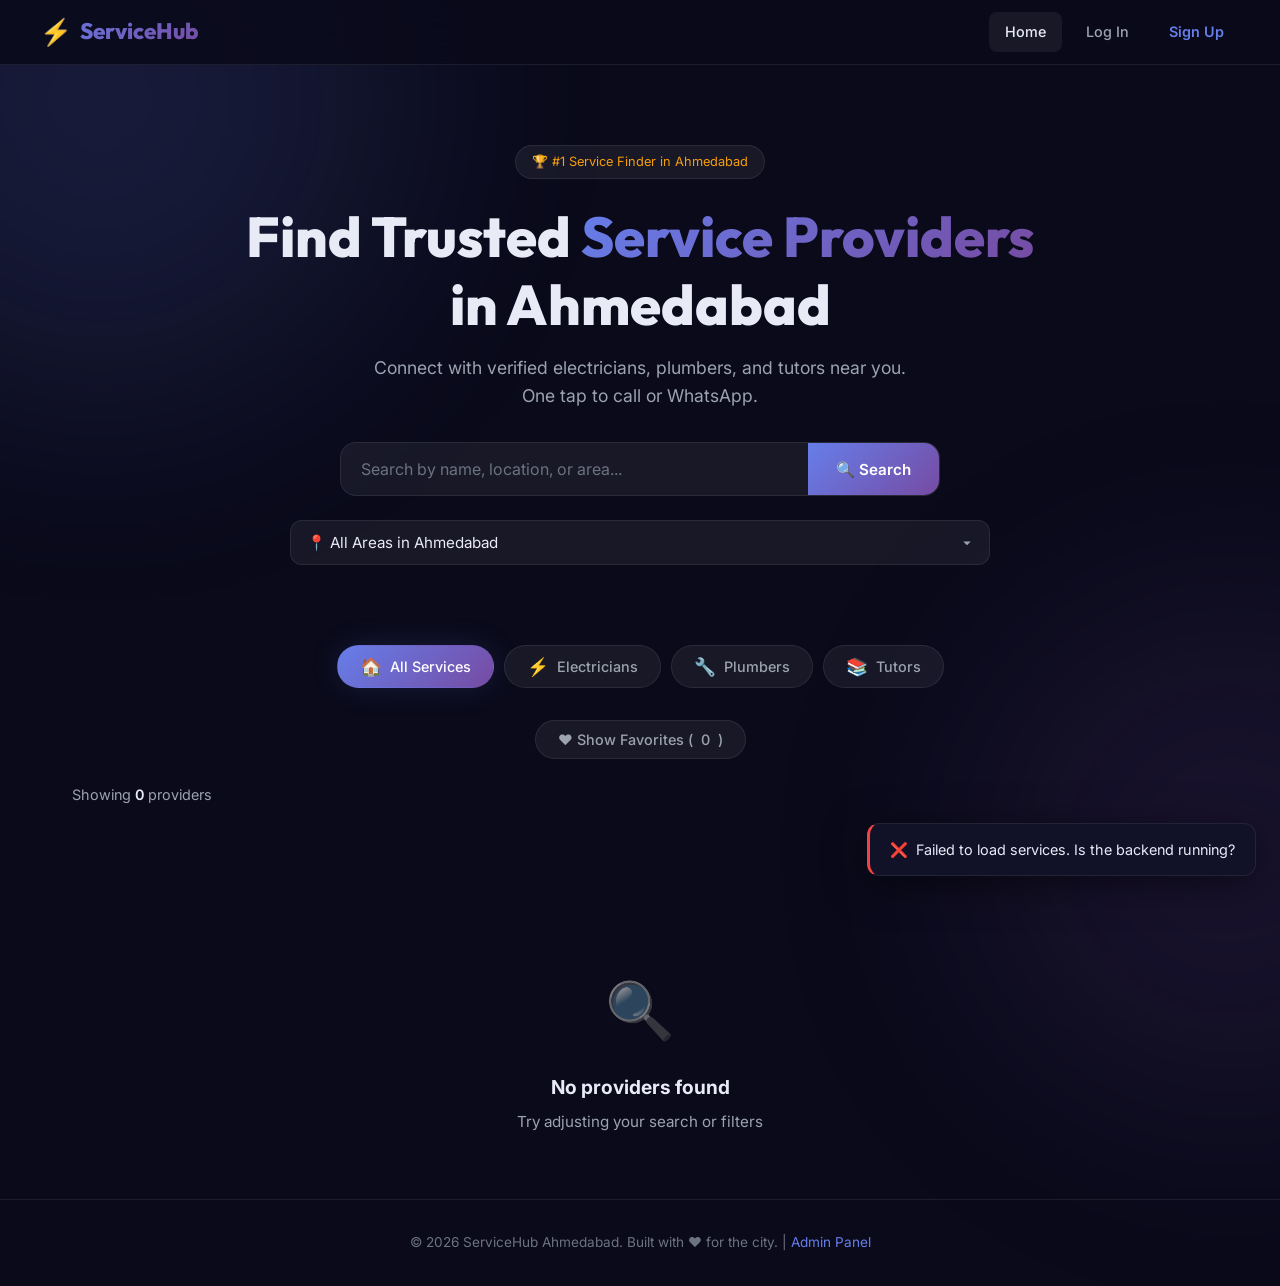
<file: erning_project/frontend/index.html>
<!DOCTYPE html>
<html lang="en">

<head>
  <meta charset="UTF-8">
  <meta name="viewport" content="width=device-width, initial-scale=1.0">
  <meta name="description"
    content="Find trusted local service providers in Ahmedabad — electricians, plumbers, tutors and more. Call or WhatsApp instantly.">
  <title>ServiceHub Ahmedabad — Find Local Service Providers</title>
  <link rel="stylesheet" href="style.css">
  <link rel="icon"
    href="data:image/svg+xml,<svg xmlns='http://www.w3.org/2000/svg' viewBox='0 0 100 100'><text y='.9em' font-size='90'>🔧</text></svg>">
</head>

<body>

  <!-- Navbar -->
  <nav class="navbar">
    <div class="navbar-inner">
      <a href="index.html" class="navbar-brand">
        <span class="icon">⚡</span> ServiceHub
      </a>
      <div class="nav-links" id="navLinks">
        <a href="index.html" class="nav-link active" id="nav-home">Home</a>
        <a href="admin.html" class="nav-link admin-link" id="nav-admin">⚙ Admin</a>
      </div>
    </div>
  </nav>

  <!-- Hero Section -->
  <section class="hero">
    <div class="hero-badge">🏆 #1 Service Finder in Ahmedabad</div>
    <h1>Find Trusted <span class="gradient-text">Service Providers</span><br>in Ahmedabad</h1>
    <p>Connect with verified electricians, plumbers, and tutors near you. One tap to call or WhatsApp.</p>

    <!-- Search Bar -->
    <div class="search-container">
      <div class="search-box">
        <input type="text" id="searchInput" placeholder="Search by name, location, or area..." autocomplete="off">
        <button class="search-btn" id="searchBtn">🔍 Search</button>
      </div>
    </div>

    <!-- Area Filter -->
    <div class="area-filter">
      <select class="area-select" id="areaFilter">
        <option value="">📍 All Areas in Ahmedabad</option>
      </select>
    </div>
  </section>

  <!-- Category Tabs -->
  <div class="categories" id="categoryTabs">
    <button class="cat-btn active" data-category="all">
      <span class="cat-icon">🏠</span> All Services
    </button>
    <button class="cat-btn" data-category="Electrician">
      <span class="cat-icon">⚡</span> Electricians
    </button>
    <button class="cat-btn" data-category="Plumber">
      <span class="cat-icon">🔧</span> Plumbers
    </button>
    <button class="cat-btn" data-category="Tutor">
      <span class="cat-icon">📚</span> Tutors
    </button>
  </div>

  <!-- Favorites Toggle -->
  <div class="favorites-toggle">
    <button class="fav-btn" id="favToggle">❤️ Show Favorites (<span id="favCount">0</span>)</button>
  </div>

  <!-- Stats -->
  <div class="stats-bar">
    <p class="results-count">Showing <span id="resultsCount">0</span> providers</p>
  </div>

  <!-- Service Cards Grid -->
  <div class="services-grid" id="servicesGrid">
    <!-- Cards loaded dynamically -->
  </div>

  <!-- Loading State -->
  <div class="loading" id="loadingState" style="display:none;">
    <div class="spinner"></div>
    <p>Finding the best providers for you...</p>
  </div>

  <!-- Empty State -->
  <div class="empty-state" id="emptyState" style="display:none;">
    <div class="empty-icon">🔍</div>
    <h3>No providers found</h3>
    <p>Try adjusting your search or filters</p>
  </div>

  <!-- Toast Container -->
  <div class="toast-container" id="toastContainer"></div>

  <!-- Footer -->
  <footer class="footer">
    <p>© 2026 ServiceHub Ahmedabad. Built with ❤️ for the city. | <a href="admin.html">Admin Panel</a></p>
  </footer>

  <script src="script.js"></script>
</body>

</html>
</file>
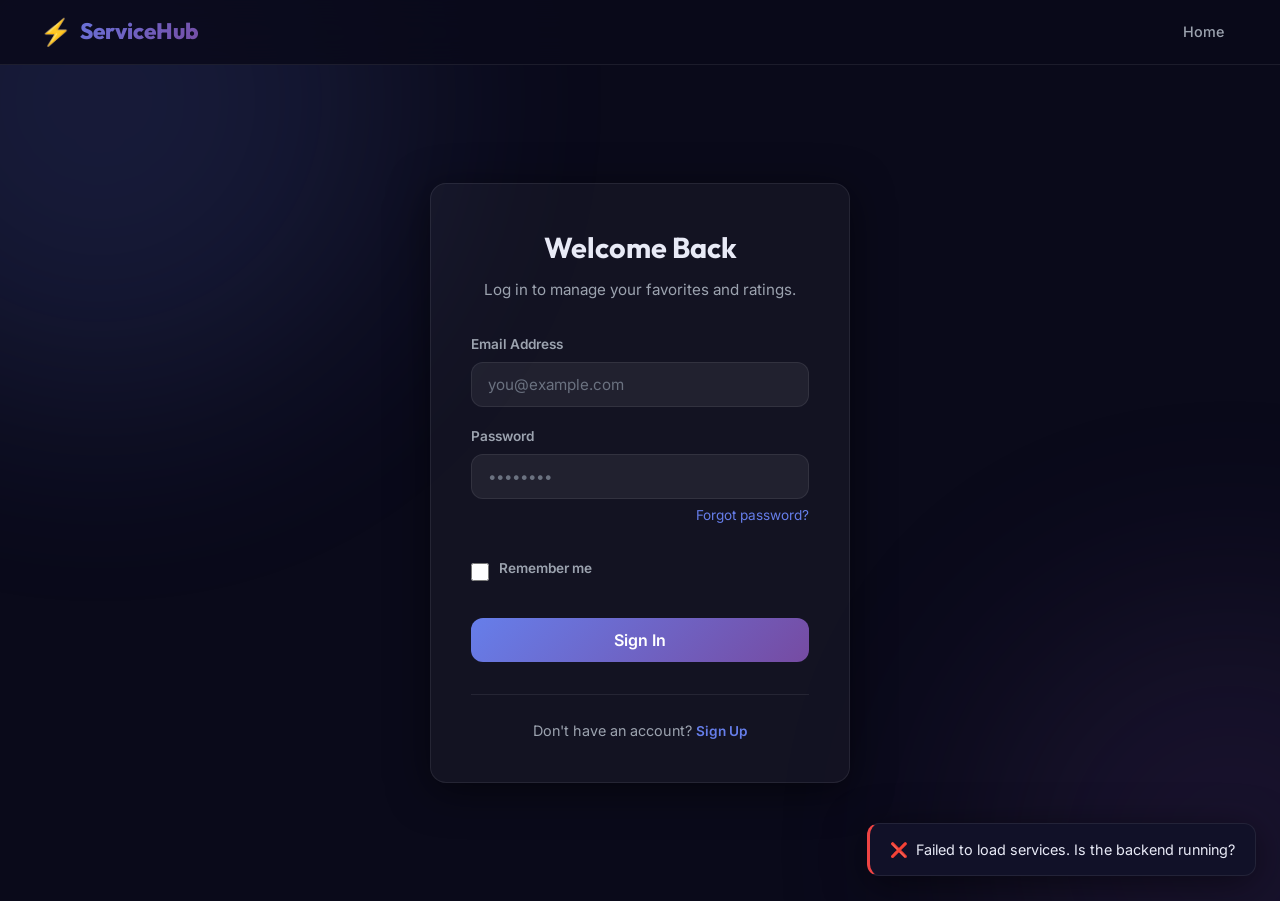
<file: erning_project/frontend/admin.html>
<!DOCTYPE html>
<html lang="en">
<head>
  <meta charset="UTF-8">
  <meta name="viewport" content="width=device-width, initial-scale=1.0">
  <meta name="description" content="Admin panel for ServiceHub Ahmedabad — manage service providers.">
  <title>Admin Panel — ServiceHub Ahmedabad</title>
  <link rel="stylesheet" href="style.css">
</head>
<body>

  <!-- Navbar -->
  <nav class="navbar">
    <div class="navbar-inner">
      <a href="index.html" class="navbar-brand"><span class="icon">⚡</span> ServiceHub</a>
      <div class="nav-links">
        <a href="index.html" class="nav-link" id="nav-home">Home</a>
        <a href="admin.html" class="nav-link admin-link active" id="nav-admin">⚙ Admin</a>
      </div>
    </div>
  </nav>

  <script>
    // Backend configuration
    const BASE_URL = 'https://demo-tn54.onrender.com';
    const API_BASE = `${BASE_URL}/api`;
    
    // Protect admin page immediately before rendering content
    const user = JSON.parse(localStorage.getItem('servicehub_user'));
    const token = localStorage.getItem('servicehub_token');
    
    if (!token || !user) {
      window.location.href = 'login.html';
    } else if (user.role !== 'admin') {
      window.location.href = 'index.html';
    }
  </script>

  <div class="admin-container">

    <!-- DASHBOARD -->
    <div id="dashboardSection">
      <div class="admin-header">
        <h2>📋 Service Providers</h2>
        <div style="display:flex;gap:10px;">
          <button class="btn-primary" style="width:auto;padding:8px 20px;font-size:0.9rem;" onclick="showAddForm()">+ Add Provider</button>
        </div>
      </div>

      <!-- Add/Edit Form (hidden by default) -->
      <div class="service-form" id="serviceForm" style="display:none;">
        <h3 id="formTitle">Add New Provider</h3>
        <input type="hidden" id="editId">
        <div class="form-row">
          <div class="form-group">
            <label for="svcName">Provider Name *</label>
            <input type="text" id="svcName" class="form-input" placeholder="e.g. Rajesh Electricals" required>
          </div>
          <div class="form-group">
            <label for="svcPhone">Phone Number *</label>
            <input type="tel" id="svcPhone" class="form-input" placeholder="e.g. 9876543210" required>
          </div>
        </div>
        <div class="form-row">
          <div class="form-group">
            <label for="svcLocation">Address / Location *</label>
            <input type="text" id="svcLocation" class="form-input" placeholder="e.g. Near Navrangpura Cross Roads" required>
          </div>
          <div class="form-group">
            <label for="svcArea">Area *</label>
            <select id="svcArea" class="form-input">
              <option value="Navrangpura">Navrangpura</option>
              <option value="Satellite">Satellite</option>
              <option value="Vastrapur">Vastrapur</option>
              <option value="Maninagar">Maninagar</option>
              <option value="Paldi">Paldi</option>
              <option value="Bopal">Bopal</option>
              <option value="SG Highway">SG Highway</option>
              <option value="CG Road">CG Road</option>
              <option value="Chandkheda">Chandkheda</option>
              <option value="Gota">Gota</option>
              <option value="Thaltej">Thaltej</option>
              <option value="Prahlad Nagar">Prahlad Nagar</option>
              <option value="Bodakdev">Bodakdev</option>
              <option value="Ambawadi">Ambawadi</option>
              <option value="Ellis Bridge">Ellis Bridge</option>
              <option value="Shahibaug">Shahibaug</option>
              <option value="Nikol">Nikol</option>
              <option value="Naranpura">Naranpura</option>
              <option value="Usmanpura">Usmanpura</option>
              <option value="Naroda">Naroda</option>
            </select>
          </div>
        </div>
        <div class="form-row">
          <div class="form-group">
            <label for="svcCategory">Category *</label>
            <select id="svcCategory" class="form-input">
              <option value="Electrician">⚡ Electrician</option>
              <option value="Plumber">🔧 Plumber</option>
              <option value="Tutor">📚 Tutor</option>
            </select>
          </div>
          <div class="form-group">
            <div class="checkbox-group" style="margin-top:24px;">
              <input type="checkbox" id="svcPremium">
              <label for="svcPremium">⭐ Mark as Premium (show on top)</label>
            </div>
          </div>
        </div>
        <div class="form-actions">
          <button class="btn-primary" style="width:auto;padding:10px 28px;" onclick="saveService()">💾 Save Provider</button>
          <button class="btn-cancel" onclick="hideForm()">Cancel</button>
        </div>
      </div>

      <!-- Services Table -->
      <div class="admin-table-wrap">
        <table class="admin-table" id="adminTable">
          <thead>
            <tr>
              <th>Name</th>
              <th>Phone</th>
              <th>Area</th>
              <th>Category</th>
              <th>Rating</th>
              <th>Status</th>
              <th>Actions</th>
            </tr>
          </thead>
          <tbody id="adminTableBody">
            <!-- Rows loaded dynamically -->
          </tbody>
        </table>
      </div>
    </div>
  </div>

  <!-- Toast Container -->
  <div class="toast-container" id="toastContainer"></div>

  <script>
    /**
     * Admin Panel Logic
     * ==================
     * Handles login/logout, CRUD operations for service providers.
     */

    // Note: BASE_URL and API_BASE already defined at top of file
    let adminToken = localStorage.getItem('servicehub_token') || '';

    // --- Toast ---
    function showToast(message, type = 'info') {
      const container = document.getElementById('toastContainer');
      const toast = document.createElement('div');
      toast.className = `toast ${type}`;
      const icons = { success: '✅', error: '❌', info: 'ℹ️' };
      toast.innerHTML = `<span>${icons[type] || ''}</span> ${message}`;
      container.appendChild(toast);
      setTimeout(() => { toast.style.opacity = '0'; setTimeout(() => toast.remove(), 300); }, 3000);
    }

    // --- Load Services ---
    async function loadAdminServices() {
      try {
        const res = await fetch(`${API_BASE}/services`);
        const services = await res.json();
        renderAdminTable(services);
      } catch {
        showToast('Failed to load services', 'error');
      }
    }

    function renderAdminTable(services) {
      const tbody = document.getElementById('adminTableBody');
      if (services.length === 0) {
        tbody.innerHTML = '<tr><td colspan="7" style="text-align:center;padding:2rem;color:var(--text-muted);">No providers yet. Add one above!</td></tr>';
        return;
      }
      tbody.innerHTML = services.map(s => `
        <tr>
          <td><strong>${escapeHtml(s.name)}</strong></td>
          <td>${s.phone}</td>
          <td>${escapeHtml(s.area)}</td>
          <td>${s.category}</td>
          <td>⭐ ${s.rating} (${s.rating_count})</td>
          <td>${s.is_premium ? '<span class="badge-premium">Premium</span>' : '—'}</td>
          <td>
            <div class="table-actions">
              <button class="btn-edit" onclick="editService(${s.id})">✏️ Edit</button>
              <button class="btn-delete" onclick="deleteService(${s.id}, '${escapeHtml(s.name)}')">🗑️ Delete</button>
            </div>
          </td>
        </tr>
      `).join('');
    }

    function escapeHtml(str) {
      const d = document.createElement('div');
      d.textContent = str;
      return d.innerHTML;
    }

    // --- Add / Edit Form ---
    function showAddForm() {
      document.getElementById('serviceForm').style.display = 'block';
      document.getElementById('formTitle').textContent = 'Add New Provider';
      document.getElementById('editId').value = '';
      clearForm();
    }

    function hideForm() {
      document.getElementById('serviceForm').style.display = 'none';
      clearForm();
    }

    function clearForm() {
      document.getElementById('svcName').value = '';
      document.getElementById('svcPhone').value = '';
      document.getElementById('svcLocation').value = '';
      document.getElementById('svcArea').value = 'Navrangpura';
      document.getElementById('svcCategory').value = 'Electrician';
      document.getElementById('svcPremium').checked = false;
    }

    async function editService(id) {
      try {
        const res = await fetch(`${API_BASE}/services/detail/${id}`);
        const s = await res.json();
        document.getElementById('serviceForm').style.display = 'block';
        document.getElementById('formTitle').textContent = 'Edit Provider';
        document.getElementById('editId').value = id;
        document.getElementById('svcName').value = s.name;
        document.getElementById('svcPhone').value = s.phone;
        document.getElementById('svcLocation').value = s.location;
        document.getElementById('svcArea').value = s.area;
        document.getElementById('svcCategory').value = s.category;
        document.getElementById('svcPremium').checked = !!s.is_premium;
        window.scrollTo({ top: 0, behavior: 'smooth' });
      } catch {
        showToast('Could not load service details', 'error');
      }
    }

    async function saveService() {
      const editId = document.getElementById('editId').value;
      const payload = {
        name: document.getElementById('svcName').value.trim(),
        phone: document.getElementById('svcPhone').value.trim(),
        location: document.getElementById('svcLocation').value.trim(),
        area: document.getElementById('svcArea').value,
        category: document.getElementById('svcCategory').value,
        is_premium: document.getElementById('svcPremium').checked ? 1 : 0
      };

      if (!payload.name || !payload.phone || !payload.location) {
        showToast('Please fill all required fields', 'error');
        return;
      }

      try {
        const url = editId ? `${API_BASE}/update-service/${editId}` : `${API_BASE}/add-service`;
        const method = editId ? 'PUT' : 'POST';
        const res = await fetch(url, {
          method,
          headers: {
            'Content-Type': 'application/json',
            'Authorization': `Bearer ${adminToken}`
          },
          body: JSON.stringify(payload)
        });
        const data = await res.json();
        if (res.ok) {
          showToast(data.message, 'success');
          hideForm();
          loadAdminServices();
        } else {
          showToast(data.error || 'Operation failed', 'error');
        }
      } catch {
        showToast('Server error', 'error');
      }
    }

    async function deleteService(id, name) {
      if (!confirm(`Delete "${name}"? This cannot be undone.`)) return;
      try {
        const res = await fetch(`${API_BASE}/delete-service/${id}`, {
          method: 'DELETE',
          headers: { 'Authorization': `Bearer ${adminToken}` }
        });
        const data = await res.json();
        if (res.ok) {
          showToast(data.message, 'success');
          loadAdminServices();
        } else {
          showToast(data.error || 'Delete failed', 'error');
        }
      } catch {
        showToast('Server error', 'error');
      }
    }

    // --- Init ---
    loadAdminServices();
  </script>
</body>
</html>
</file>
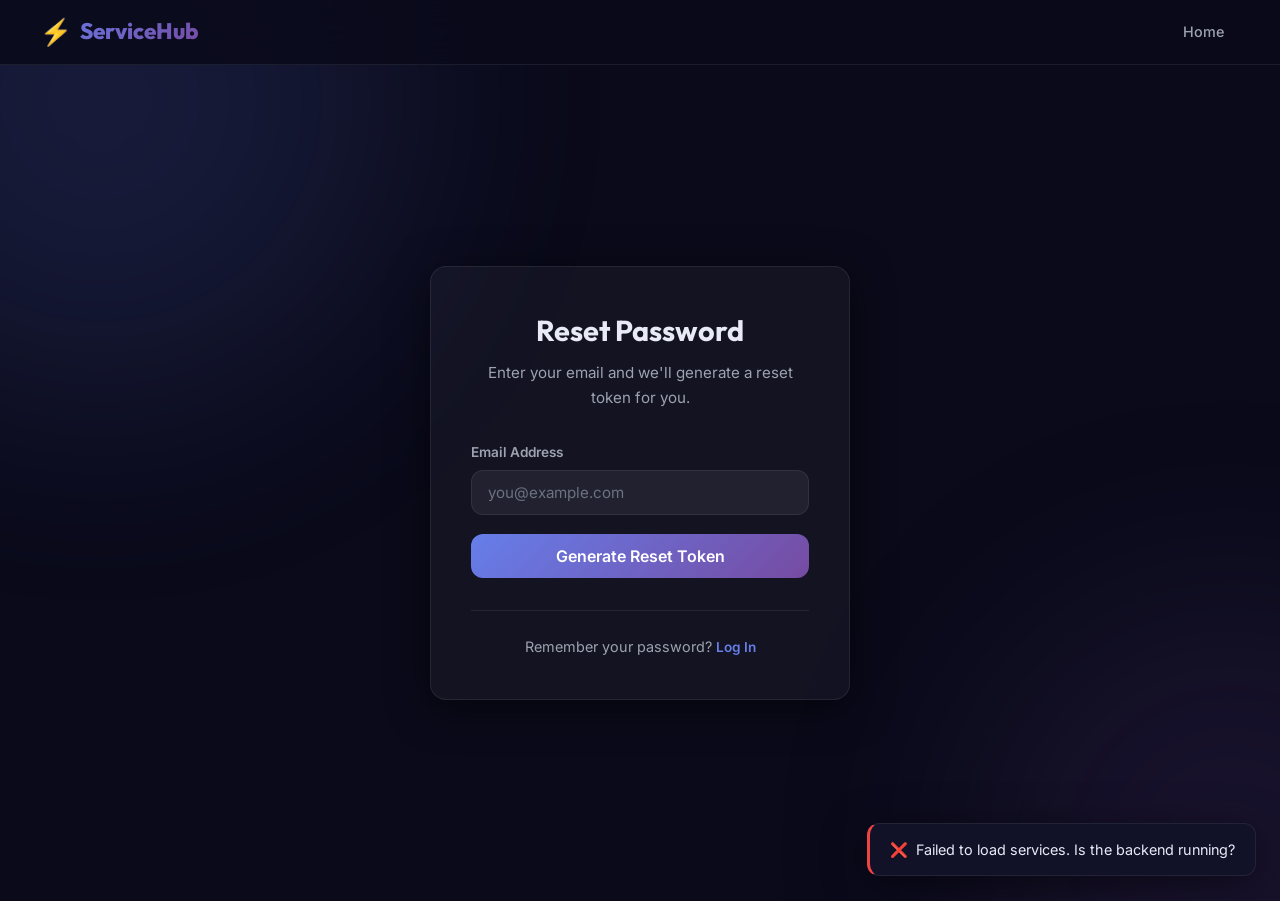
<file: erning_project/frontend/forgot.html>
<!DOCTYPE html>
<html lang="en">
<head>
  <meta charset="UTF-8">
  <meta name="viewport" content="width=device-width, initial-scale=1.0">
  <title>Forgot Password — ServiceHub Ahmedabad</title>
  <link rel="stylesheet" href="style.css">
</head>
<body>

  <nav class="navbar">
    <div class="navbar-inner">
      <a href="index.html" class="navbar-brand"><span class="icon">⚡</span> ServiceHub</a>
      <div class="nav-links">
        <a href="index.html" class="nav-link">Home</a>
      </div>
    </div>
  </nav>

  <div class="auth-container">
    <div class="auth-card">
      <h2>Reset Password</h2>
      <p class="auth-subtitle">Enter your email and we'll generate a reset token for you.</p>
      
      <div id="resetTokenContainer" style="display: none; background: rgba(16, 185, 129, 0.1); border: 1px solid var(--green); padding: 15px; border-radius: var(--radius-md); margin-bottom: 20px; text-align: center;">
        <p style="color: var(--green); font-weight: bold; margin-bottom: 10px;">Reset Token Generated!</p>
        <p style="font-family: monospace; font-size: 1.1rem; letter-spacing: 1px; color: var(--text-primary); user-select: all;" id="resetTokenDisplay"></p>
        <p style="font-size: 0.8rem; color: var(--text-secondary); margin-top: 10px;">(In a real app, this would be emailed to you)</p>
        <a href="reset.html" class="btn-primary" style="display: inline-block; text-align: center; margin-top: 15px; text-decoration: none;">Proceed to Reset Password</a>
      </div>

      <form id="forgotForm" class="auth-form">
        <div class="form-group">
          <label for="email">Email Address</label>
          <input type="email" id="email" class="form-input" placeholder="you@example.com" required>
        </div>
        
        <button type="submit" class="btn-primary">Generate Reset Token</button>
      </form>
      
      <div class="auth-footer">
        Remember your password? <a href="login.html" class="auth-link font-bold">Log In</a>
      </div>
    </div>
  </div>

  <div class="toast-container" id="toastContainer"></div>
  <script src="script.js"></script>
</body>
</html>
</file>
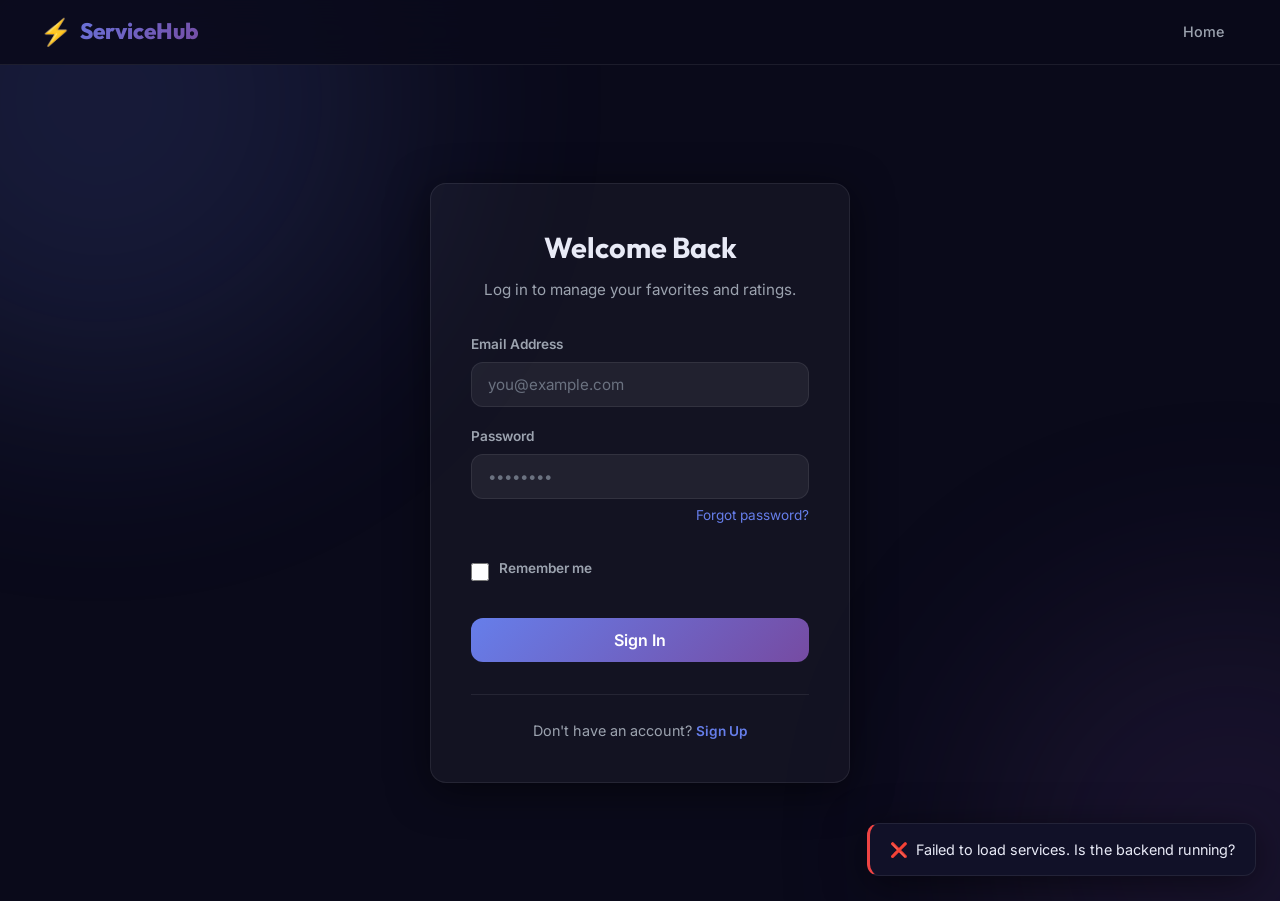
<file: erning_project/frontend/login.html>
<!DOCTYPE html>
<html lang="en">
<head>
  <meta charset="UTF-8">
  <meta name="viewport" content="width=device-width, initial-scale=1.0">
  <title>Login — ServiceHub Ahmedabad</title>
  <link rel="stylesheet" href="style.css">
</head>
<body>

  <nav class="navbar">
    <div class="navbar-inner">
      <a href="index.html" class="navbar-brand"><span class="icon">⚡</span> ServiceHub</a>
      <div class="nav-links">
        <a href="index.html" class="nav-link">Home</a>
      </div>
    </div>
  </nav>

  <div class="auth-container">
    <div class="auth-card">
      <h2>Welcome Back</h2>
      <p class="auth-subtitle">Log in to manage your favorites and ratings.</p>
      
      <form id="userLoginForm" class="auth-form">
        <div class="form-group">
          <label for="email">Email Address</label>
          <input type="email" id="email" class="form-input" placeholder="you@example.com" required>
        </div>
        <div class="form-group">
          <label for="password">Password</label>
          <input type="password" id="password" class="form-input" placeholder="••••••••" required>
          <div class="form-help">
            <a href="forgot.html" class="auth-link">Forgot password?</a>
          </div>
        </div>
        
        <div class="checkbox-group" style="margin-bottom: 20px;">
          <input type="checkbox" id="remember">
          <label for="remember">Remember me</label>
        </div>
        
        <button type="submit" class="btn-primary">Sign In</button>
      </form>
      
      <div class="auth-footer">
        Don't have an account? <a href="signup.html" class="auth-link font-bold">Sign Up</a>
      </div>
    </div>
  </div>

  <div class="toast-container" id="toastContainer"></div>
  <script src="script.js"></script>
</body>
</html>
</file>
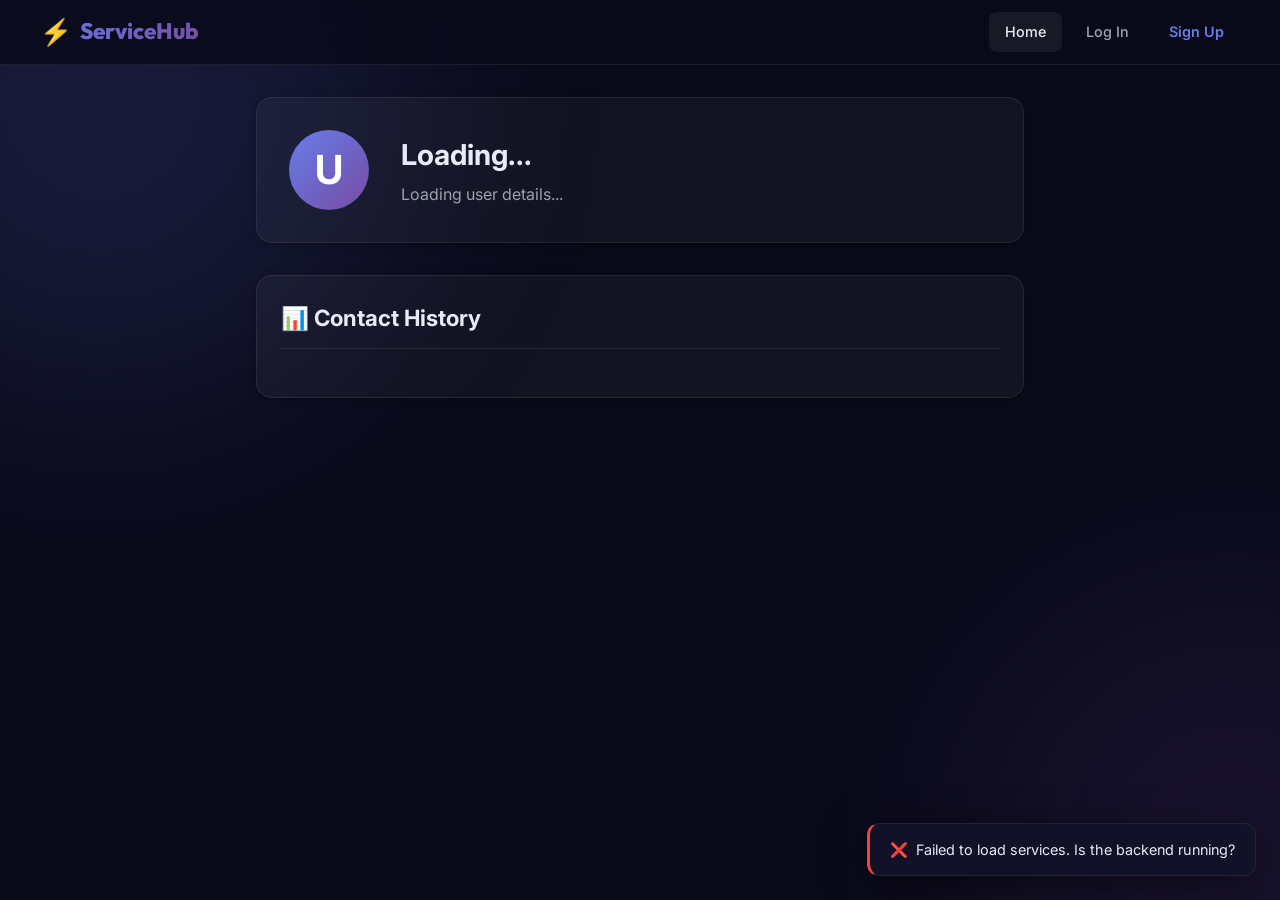
<file: erning_project/frontend/profile.html>
<!DOCTYPE html>
<html lang="en">
<head>
  <meta charset="UTF-8">
  <meta name="viewport" content="width=device-width, initial-scale=1.0">
  <title>User Profile — ServiceHub Ahmedabad</title>
  <link rel="stylesheet" href="style.css">
  <style>
    .profile-container {
      max-width: 800px;
      margin: 2rem auto;
      padding: 0 1rem;
    }
    
    .profile-header {
      background: var(--bg-card);
      border: 1px solid var(--border-glass);
      border-radius: var(--radius-lg);
      padding: 2rem;
      display: flex;
      align-items: center;
      gap: 2rem;
      margin-bottom: 2rem;
      box-shadow: var(--shadow-sm);
    }
    
    .profile-avatar {
      width: 80px;
      height: 80px;
      border-radius: 50%;
      background: var(--accent-gradient);
      color: white;
      display: flex;
      align-items: center;
      justify-content: center;
      font-size: 2.5rem;
      font-weight: bold;
    }
    
    .profile-info h1 {
      font-size: 1.8rem;
      margin-bottom: 0.25rem;
    }
    
    .profile-info p {
      color: var(--text-secondary);
    }
    
    .dashboard-card {
      background: var(--bg-card);
      border: 1px solid var(--border-glass);
      border-radius: var(--radius-lg);
      padding: 1.5rem;
      box-shadow: var(--shadow-sm);
    }
    
    .dashboard-card h2 {
      font-size: 1.4rem;
      margin-bottom: 1.5rem;
      border-bottom: 1px solid var(--border-glass);
      padding-bottom: 0.75rem;
    }
    
    .activity-list {
      display: flex;
      flex-direction: column;
      gap: 1rem;
    }
    
    .activity-item {
      display: flex;
      justify-content: space-between;
      align-items: center;
      padding: 1rem;
      background: var(--bg-glass);
      border-radius: var(--radius-md);
      border: 1px solid var(--border-glass);
    }
    
    .activity-info h4 {
      font-size: 1.1rem;
      margin-bottom: 0.25rem;
    }
    
    .activity-info p {
      color: var(--text-secondary);
      font-size: 0.9rem;
    }
    
    .activity-meta {
      text-align: right;
    }
    
    .activity-badge {
      display: inline-block;
      padding: 0.25rem 0.75rem;
      border-radius: 20px;
      font-size: 0.8rem;
      font-weight: 600;
      margin-bottom: 0.5rem;
    }
    
    .badge-call { background: rgba(59, 130, 246, 0.1); color: #3b82f6; }
    .badge-whatsapp { background: rgba(16, 185, 129, 0.1); color: #10b981; }
    
    .activity-date {
      color: var(--text-muted);
      font-size: 0.8rem;
    }
    
    .empty-state {
      text-align: center;
      padding: 3rem 1rem;
      color: var(--text-secondary);
    }
    
    .empty-icon {
      font-size: 3rem;
      margin-bottom: 1rem;
    }
  </style>
</head>
<body>

  <!-- Navbar -->
  <nav class="navbar">
    <div class="navbar-inner">
      <a href="index.html" class="navbar-brand"><span class="icon">⚡</span> ServiceHub</a>
      <div class="nav-links" id="navLinks">
        <a href="index.html" class="nav-link" id="nav-home">Home</a>
      </div>
    </div>
  </nav>

  <div class="profile-container">
    
    <div class="profile-header">
      <div class="profile-avatar" id="profileAvatar">U</div>
      <div class="profile-info">
        <h1 id="profileName">Loading...</h1>
        <p id="profileEmail">Loading user details...</p>
      </div>
    </div>

    <div class="dashboard-card">
      <h2>📊 Contact History</h2>
      
      <div id="activityContainer" class="activity-list">
        <!-- Activities injected here -->
        <div class="empty-state" style="display: none;" id="emptyActivity">
          <div class="empty-icon">📭</div>
          <h3>No activity yet</h3>
          <p>You haven't contacted any service providers.</p>
          <a href="index.html" class="btn-primary" style="display:inline-block; margin-top:1rem; text-decoration:none;">Find Services</a>
        </div>
      </div>
    </div>

  </div>

  <!-- Toast Container -->
  <div class="toast-container" id="toastContainer"></div>

  <script src="script.js"></script>
  <script src="profile.js"></script>
</body>
</html>
</file>
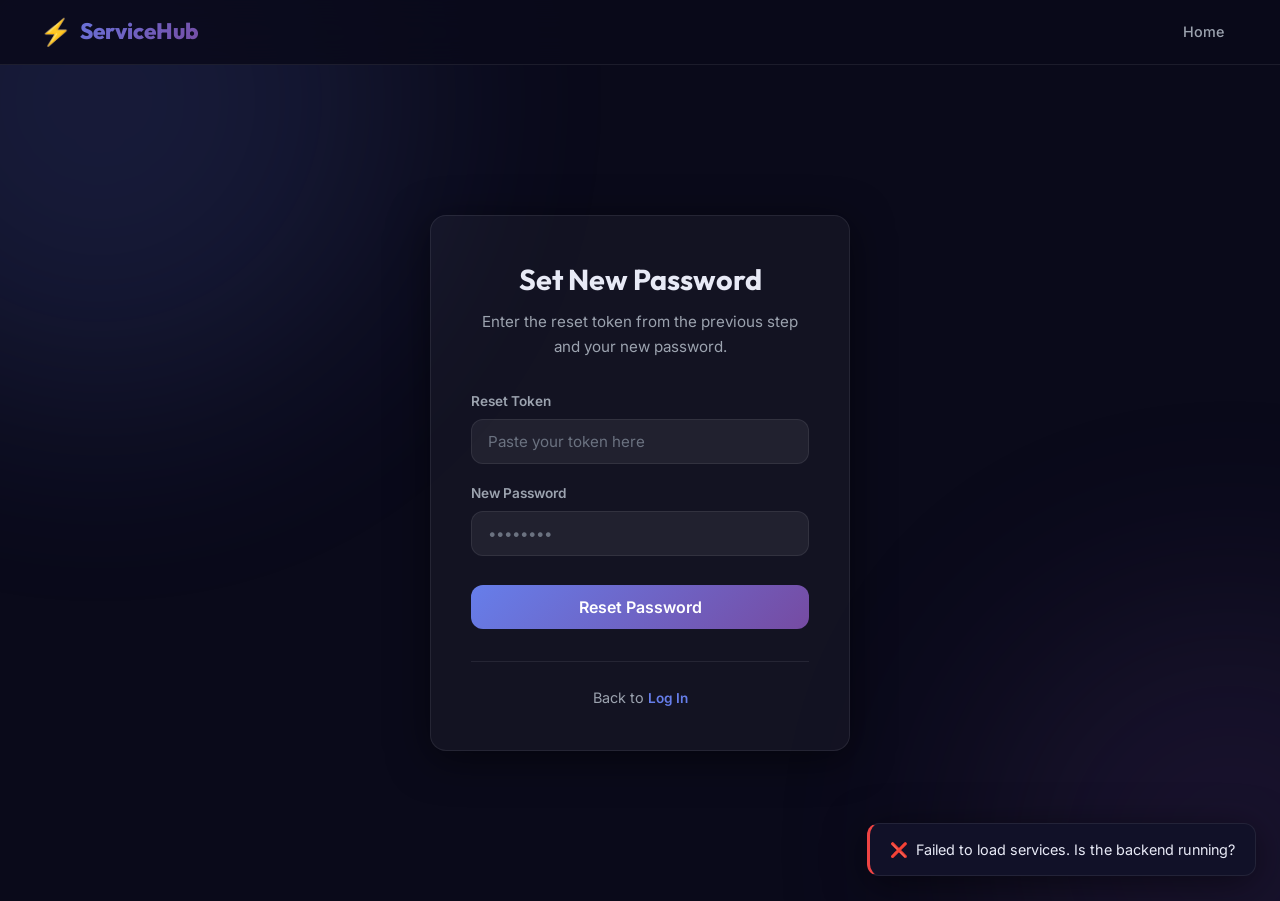
<file: erning_project/frontend/reset.html>
<!DOCTYPE html>
<html lang="en">
<head>
  <meta charset="UTF-8">
  <meta name="viewport" content="width=device-width, initial-scale=1.0">
  <title>Set New Password — ServiceHub Ahmedabad</title>
  <link rel="stylesheet" href="style.css">
</head>
<body>

  <nav class="navbar">
    <div class="navbar-inner">
      <a href="index.html" class="navbar-brand"><span class="icon">⚡</span> ServiceHub</a>
      <div class="nav-links">
        <a href="index.html" class="nav-link">Home</a>
      </div>
    </div>
  </nav>

  <div class="auth-container">
    <div class="auth-card">
      <h2>Set New Password</h2>
      <p class="auth-subtitle">Enter the reset token from the previous step and your new password.</p>
      
      <form id="resetForm" class="auth-form">
        <div class="form-group">
          <label for="token">Reset Token</label>
          <input type="text" id="token" class="form-input" placeholder="Paste your token here" required>
        </div>
        <div class="form-group">
          <label for="password">New Password</label>
          <input type="password" id="password" class="form-input" placeholder="••••••••" minlength="6" required>
        </div>
        
        <button type="submit" class="btn-primary" style="margin-top: 10px;">Reset Password</button>
      </form>
      
      <div class="auth-footer">
        Back to <a href="login.html" class="auth-link font-bold">Log In</a>
      </div>
    </div>
  </div>

  <div class="toast-container" id="toastContainer"></div>
  <script src="script.js"></script>
</body>
</html>
</file>
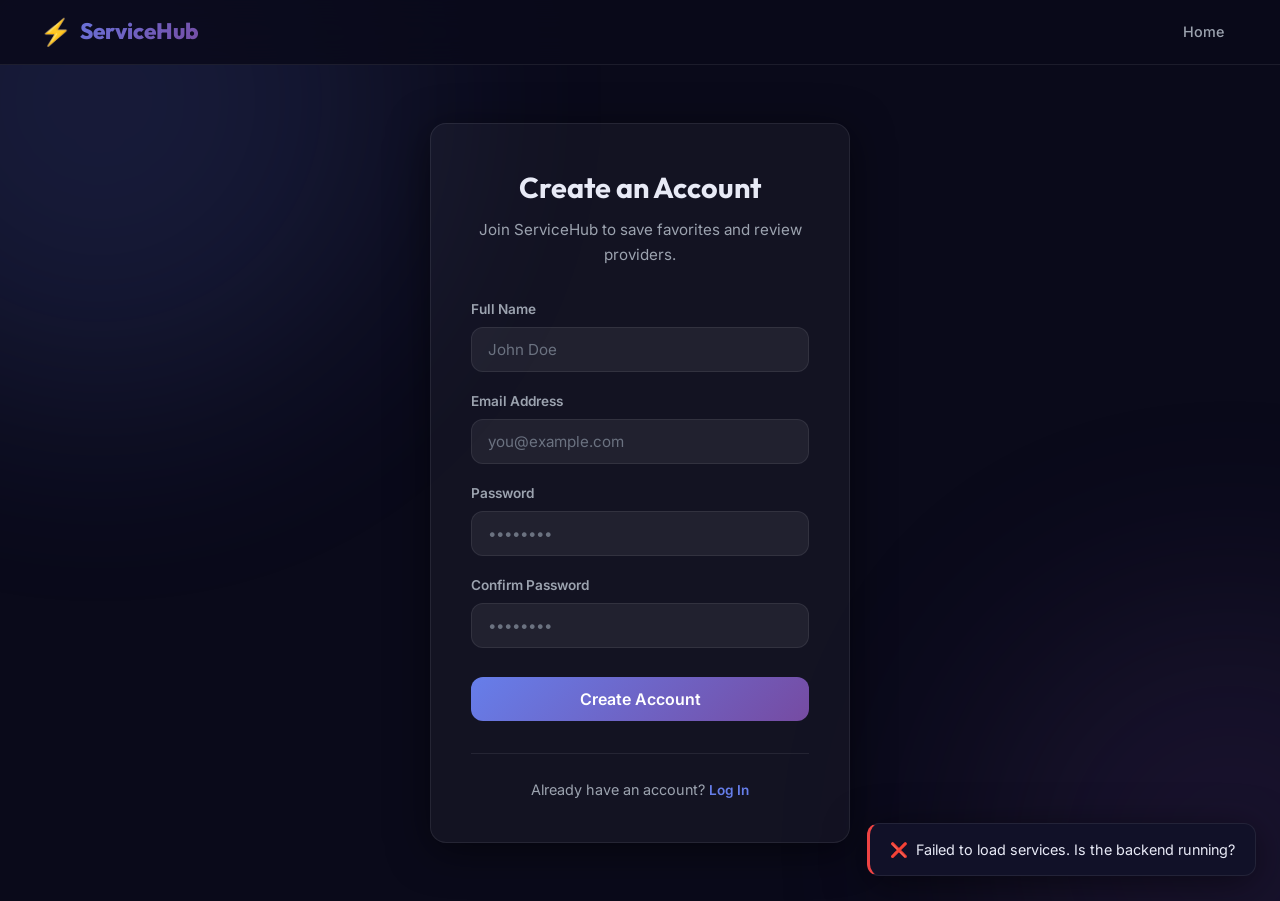
<file: erning_project/frontend/signup.html>
<!DOCTYPE html>
<html lang="en">
<head>
  <meta charset="UTF-8">
  <meta name="viewport" content="width=device-width, initial-scale=1.0">
  <title>Sign Up — ServiceHub Ahmedabad</title>
  <link rel="stylesheet" href="style.css">
</head>
<body>

  <nav class="navbar">
    <div class="navbar-inner">
      <a href="index.html" class="navbar-brand"><span class="icon">⚡</span> ServiceHub</a>
      <div class="nav-links">
        <a href="index.html" class="nav-link">Home</a>
      </div>
    </div>
  </nav>

  <div class="auth-container">
    <div class="auth-card">
      <h2>Create an Account</h2>
      <p class="auth-subtitle">Join ServiceHub to save favorites and review providers.</p>
      
      <form id="signupForm" class="auth-form">
        <div class="form-group">
          <label for="name">Full Name</label>
          <input type="text" id="name" class="form-input" placeholder="John Doe" required>
        </div>
        <div class="form-group">
          <label for="email">Email Address</label>
          <input type="email" id="email" class="form-input" placeholder="you@example.com" required>
        </div>
        <div class="form-group">
          <label for="password">Password</label>
          <input type="password" id="password" class="form-input" placeholder="••••••••" minlength="6" required>
        </div>
        <div class="form-group">
          <label for="confirm_password">Confirm Password</label>
          <input type="password" id="confirm_password" class="form-input" placeholder="••••••••" required>
        </div>
        
        <button type="submit" class="btn-primary" style="margin-top: 10px;">Create Account</button>
      </form>
      
      <div class="auth-footer">
        Already have an account? <a href="login.html" class="auth-link font-bold">Log In</a>
      </div>
    </div>
  </div>

  <div class="toast-container" id="toastContainer"></div>
  <script src="script.js"></script>
</body>
</html>
</file>
<file: erning_project/frontend/style.css>
/* ==========================================
   Local Service Finder - Ahmedabad
   Premium Dark Theme with Glassmorphism
   ========================================== */

@import url('https://fonts.googleapis.com/css2?family=Inter:wght@300;400;500;600;700;800;900&family=Outfit:wght@400;500;600;700;800&display=swap');

/* --- CSS Variables --- */
:root {
  --bg-primary: #0a0a1a;
  --bg-secondary: #111128;
  --bg-card: rgba(255, 255, 255, 0.04);
  --bg-card-hover: rgba(255, 255, 255, 0.08);
  --bg-glass: rgba(255, 255, 255, 0.06);
  --border-glass: rgba(255, 255, 255, 0.08);
  --text-primary: #e8eaf6;
  --text-secondary: #9ca3af;
  --text-muted: #6b7280;
  --accent-primary: #667eea;
  --accent-secondary: #764ba2;
  --accent-gradient: linear-gradient(135deg, #667eea 0%, #764ba2 100%);
  --gold: #f59e0b;
  --gold-glow: rgba(245, 158, 11, 0.3);
  --green: #10b981;
  --green-dark: #059669;
  --whatsapp: #25d366;
  --phone-blue: #3b82f6;
  --danger: #ef4444;
  --electrician-color: #f59e0b;
  --plumber-color: #3b82f6;
  --tutor-color: #8b5cf6;
  --radius-sm: 8px;
  --radius-md: 12px;
  --radius-lg: 16px;
  --radius-xl: 24px;
  --shadow-sm: 0 2px 8px rgba(0, 0, 0, 0.3);
  --shadow-md: 0 4px 20px rgba(0, 0, 0, 0.4);
  --shadow-lg: 0 8px 40px rgba(0, 0, 0, 0.5);
  --shadow-glow: 0 0 30px rgba(102, 126, 234, 0.15);
  --transition: all 0.3s cubic-bezier(0.4, 0, 0.2, 1);
}

/* --- Reset & Base --- */
*,
*::before,
*::after {
  box-sizing: border-box;
  margin: 0;
  padding: 0;
}

html {
  scroll-behavior: smooth;
}

body {
  font-family: 'Inter', -apple-system, BlinkMacSystemFont, sans-serif;
  background: var(--bg-primary);
  color: var(--text-primary);
  line-height: 1.6;
  min-height: 100vh;
  overflow-x: hidden;
}

/* Animated background gradient orbs */
body::before,
body::after {
  content: '';
  position: fixed;
  border-radius: 50%;
  filter: blur(120px);
  opacity: 0.15;
  z-index: -1;
  animation: floatOrb 20s ease-in-out infinite;
}

body::before {
  width: 600px;
  height: 600px;
  background: var(--accent-primary);
  top: -200px;
  left: -200px;
}

body::after {
  width: 500px;
  height: 500px;
  background: var(--accent-secondary);
  bottom: -200px;
  right: -200px;
  animation-delay: -10s;
}

@keyframes floatOrb {

  0%,
  100% {
    transform: translate(0, 0) scale(1);
  }

  33% {
    transform: translate(50px, 30px) scale(1.1);
  }

  66% {
    transform: translate(-30px, -20px) scale(0.95);
  }
}

a {
  text-decoration: none;
  color: inherit;
}

button {
  cursor: pointer;
  border: none;
  font-family: inherit;
}

input,
select,
textarea {
  font-family: inherit;
}

/* --- Navbar --- */
.navbar {
  position: sticky;
  top: 0;
  z-index: 100;
  background: rgba(10, 10, 26, 0.85);
  backdrop-filter: blur(20px);
  border-bottom: 1px solid var(--border-glass);
  padding: 0 2rem;
}

.navbar-inner {
  max-width: 1200px;
  margin: 0 auto;
  display: flex;
  align-items: center;
  justify-content: space-between;
  height: 64px;
}

.navbar-brand {
  font-family: 'Outfit', sans-serif;
  font-weight: 800;
  font-size: 1.4rem;
  background: var(--accent-gradient);
  -webkit-background-clip: text;
  -webkit-text-fill-color: transparent;
  background-clip: text;
  display: flex;
  align-items: center;
  gap: 8px;
}

.navbar-brand .icon {
  font-size: 1.6rem;
  -webkit-text-fill-color: initial;
}

.nav-links {
  display: flex;
  gap: 8px;
  align-items: center;
}

.nav-link {
  padding: 8px 16px;
  border-radius: var(--radius-sm);
  color: var(--text-secondary);
  font-size: 0.9rem;
  font-weight: 500;
  transition: var(--transition);
}

.nav-link:hover,
.nav-link.active {
  color: var(--text-primary);
  background: var(--bg-glass);
}

.nav-link.admin-link {
  background: var(--accent-gradient);
  color: white;
  font-weight: 600;
}

.nav-link.admin-link:hover {
  opacity: 0.9;
  transform: translateY(-1px);
}

/* --- Hero Section --- */
.hero {
  text-align: center;
  padding: 5rem 2rem 3rem;
  position: relative;
}

.hero-badge {
  display: inline-flex;
  align-items: center;
  gap: 6px;
  background: var(--bg-glass);
  border: 1px solid var(--border-glass);
  padding: 6px 16px;
  border-radius: 50px;
  font-size: 0.8rem;
  color: var(--gold);
  margin-bottom: 1.5rem;
  animation: fadeInDown 0.6s ease;
}

.hero h1 {
  font-family: 'Outfit', sans-serif;
  font-size: clamp(2.2rem, 5vw, 3.5rem);
  font-weight: 800;
  line-height: 1.2;
  margin-bottom: 1rem;
  animation: fadeInUp 0.6s ease;
}

.hero h1 .gradient-text {
  background: var(--accent-gradient);
  -webkit-background-clip: text;
  -webkit-text-fill-color: transparent;
  background-clip: text;
}

.hero p {
  color: var(--text-secondary);
  font-size: 1.1rem;
  max-width: 550px;
  margin: 0 auto 2rem;
  animation: fadeInUp 0.6s ease 0.1s both;
}

/* --- Search Section --- */
.search-container {
  max-width: 600px;
  margin: 0 auto 1.5rem;
  animation: fadeInUp 0.6s ease 0.2s both;
}

.search-box {
  display: flex;
  gap: 0;
  background: var(--bg-glass);
  border: 1px solid var(--border-glass);
  border-radius: var(--radius-lg);
  overflow: hidden;
  transition: var(--transition);
}

.search-box:focus-within {
  border-color: var(--accent-primary);
  box-shadow: var(--shadow-glow);
}

.search-box input {
  flex: 1;
  padding: 16px 20px;
  background: transparent;
  border: none;
  outline: none;
  color: var(--text-primary);
  font-size: 1rem;
}

.search-box input::placeholder {
  color: var(--text-muted);
}

.search-box .search-btn {
  padding: 16px 28px;
  background: var(--accent-gradient);
  color: white;
  font-weight: 600;
  font-size: 0.95rem;
  transition: var(--transition);
}

.search-box .search-btn:hover {
  opacity: 0.9;
}

/* Area filter dropdown */
.area-filter {
  max-width: 700px;
  margin: 0 auto 2rem;
  animation: fadeInUp 0.6s ease 0.25s both;
}

.area-select {
  width: 100%;
  padding: 12px 16px;
  background: var(--bg-glass);
  border: 1px solid var(--border-glass);
  border-radius: var(--radius-md);
  color: var(--text-primary);
  font-size: 0.95rem;
  outline: none;
  appearance: none;
  background-image: url("data:image/svg+xml,%3Csvg xmlns='http://www.w3.org/2000/svg' width='12' height='12' fill='%239ca3af' viewBox='0 0 16 16'%3E%3Cpath d='M8 11L3 6h10z'/%3E%3C/svg%3E");
  background-repeat: no-repeat;
  background-position: right 16px center;
  cursor: pointer;
  transition: var(--transition);
}

.area-select:focus {
  border-color: var(--accent-primary);
  box-shadow: var(--shadow-glow);
}

.area-select option {
  background: var(--bg-secondary);
  color: var(--text-primary);
}

/* --- Category Tabs --- */
.categories {
  display: flex;
  justify-content: center;
  gap: 10px;
  flex-wrap: wrap;
  padding: 0 2rem 2rem;
  animation: fadeInUp 0.6s ease 0.3s both;
}

.cat-btn {
  display: flex;
  align-items: center;
  gap: 8px;
  padding: 10px 22px;
  border-radius: 50px;
  background: var(--bg-glass);
  border: 1px solid var(--border-glass);
  color: var(--text-secondary);
  font-size: 0.9rem;
  font-weight: 500;
  transition: var(--transition);
}

.cat-btn:hover {
  background: var(--bg-card-hover);
  color: var(--text-primary);
  transform: translateY(-2px);
}

.cat-btn.active {
  background: var(--accent-gradient);
  color: white;
  border-color: transparent;
  box-shadow: var(--shadow-glow);
}

.cat-btn .cat-icon {
  font-size: 1.1rem;
}

/* --- Favorites Toggle --- */
.favorites-toggle {
  text-align: center;
  margin-bottom: 1.5rem;
}

.fav-btn {
  display: inline-flex;
  align-items: center;
  gap: 8px;
  padding: 10px 22px;
  border-radius: 50px;
  background: var(--bg-glass);
  border: 1px solid var(--border-glass);
  color: var(--text-secondary);
  font-size: 0.9rem;
  font-weight: 500;
  transition: var(--transition);
}

.fav-btn:hover {
  background: var(--bg-card-hover);
  color: var(--gold);
}

.fav-btn.active {
  background: rgba(245, 158, 11, 0.15);
  color: var(--gold);
  border-color: var(--gold);
}

/* --- Stats Bar --- */
.stats-bar {
  max-width: 1200px;
  margin: 0 auto 2rem;
  padding: 0 2rem;
  display: flex;
  justify-content: space-between;
  align-items: center;
}

.results-count {
  color: var(--text-secondary);
  font-size: 0.9rem;
}

.results-count span {
  color: var(--text-primary);
  font-weight: 600;
}

/* --- Service Cards Grid --- */
.services-grid {
  max-width: 1200px;
  margin: 0 auto;
  padding: 0 2rem 4rem;
  display: grid;
  grid-template-columns: repeat(auto-fill, minmax(340px, 1fr));
  gap: 20px;
}

/* --- Service Card --- */
.service-card {
  background: var(--bg-card);
  border: 1px solid var(--border-glass);
  border-radius: var(--radius-lg);
  padding: 24px;
  transition: var(--transition);
  position: relative;
  overflow: hidden;
  animation: fadeInUp 0.5s ease both;
}

.service-card::before {
  content: '';
  position: absolute;
  top: 0;
  left: 0;
  right: 0;
  height: 3px;
  background: var(--accent-gradient);
  opacity: 0;
  transition: var(--transition);
}

.service-card:hover {
  transform: translateY(-4px);
  background: var(--bg-card-hover);
  box-shadow: var(--shadow-md);
}

.service-card:hover::before {
  opacity: 1;
}

/* Premium card styling */
.service-card.premium {
  border-color: rgba(245, 158, 11, 0.3);
  background: rgba(245, 158, 11, 0.04);
}

.service-card.premium::before {
  background: linear-gradient(90deg, var(--gold), #fbbf24);
  opacity: 1;
}

.premium-badge {
  position: absolute;
  top: 12px;
  right: 12px;
  background: linear-gradient(135deg, var(--gold), #fbbf24);
  color: #000;
  font-size: 0.7rem;
  font-weight: 700;
  padding: 4px 10px;
  border-radius: 50px;
  text-transform: uppercase;
  letter-spacing: 0.5px;
  box-shadow: 0 2px 10px var(--gold-glow);
}

.card-header {
  display: flex;
  align-items: flex-start;
  gap: 14px;
  margin-bottom: 16px;
}

.card-avatar {
  width: 48px;
  height: 48px;
  border-radius: var(--radius-md);
  display: flex;
  align-items: center;
  justify-content: center;
  font-size: 1.4rem;
  flex-shrink: 0;
}

.card-avatar.electrician {
  background: rgba(245, 158, 11, 0.15);
}

.card-avatar.plumber {
  background: rgba(59, 130, 246, 0.15);
}

.card-avatar.tutor {
  background: rgba(139, 92, 246, 0.15);
}

.card-info h3 {
  font-size: 1.05rem;
  font-weight: 700;
  margin-bottom: 2px;
  line-height: 1.3;
}

.card-category {
  font-size: 0.78rem;
  font-weight: 600;
  text-transform: uppercase;
  letter-spacing: 0.5px;
}

.card-category.electrician {
  color: var(--electrician-color);
}

.card-category.plumber {
  color: var(--plumber-color);
}

.card-category.tutor {
  color: var(--tutor-color);
}

/* Card details */
.card-details {
  display: flex;
  flex-direction: column;
  gap: 8px;
  margin-bottom: 16px;
}

.detail-row {
  display: flex;
  align-items: center;
  gap: 10px;
  color: var(--text-secondary);
  font-size: 0.88rem;
}

.detail-row .detail-icon {
  font-size: 1rem;
  width: 20px;
  text-align: center;
}

/* Rating */
.rating-section {
  display: flex;
  align-items: center;
  gap: 10px;
  margin-bottom: 16px;
}

.stars {
  display: flex;
  gap: 2px;
}

.star {
  font-size: 1rem;
  color: var(--text-muted);
  cursor: pointer;
  transition: var(--transition);
}

.star.filled {
  color: var(--gold);
}

.star:hover {
  transform: scale(1.2);
}

.rating-text {
  font-size: 0.82rem;
  color: var(--text-secondary);
}

.rating-text span {
  color: var(--gold);
  font-weight: 600;
}

/* Card actions */
.card-actions {
  display: flex;
  gap: 10px;
}

.action-btn {
  flex: 1;
  padding: 10px;
  border-radius: var(--radius-md);
  font-size: 0.85rem;
  font-weight: 600;
  display: flex;
  align-items: center;
  justify-content: center;
  gap: 6px;
  transition: var(--transition);
}

.action-btn:hover {
  transform: translateY(-2px);
}

.btn-call {
  background: rgba(59, 130, 246, 0.12);
  color: var(--phone-blue);
  border: 1px solid rgba(59, 130, 246, 0.2);
}

.btn-call:hover {
  background: rgba(59, 130, 246, 0.2);
}

.btn-whatsapp {
  background: rgba(37, 211, 102, 0.12);
  color: var(--whatsapp);
  border: 1px solid rgba(37, 211, 102, 0.2);
}

.btn-whatsapp:hover {
  background: rgba(37, 211, 102, 0.2);
}

.btn-favorite {
  width: 42px;
  flex: none;
  background: var(--bg-glass);
  color: var(--text-muted);
  border: 1px solid var(--border-glass);
  font-size: 1.1rem;
  padding: 10px;
}

.btn-favorite:hover {
  color: var(--danger);
}

.btn-favorite.favorited {
  color: var(--danger);
  background: rgba(239, 68, 68, 0.1);
}

/* --- Loading Spinner --- */
.loading {
  text-align: center;
  padding: 4rem 2rem;
  animation: fadeIn 0.3s ease;
}

.spinner {
  width: 48px;
  height: 48px;
  margin: 0 auto 16px;
  border: 3px solid var(--border-glass);
  border-top-color: var(--accent-primary);
  border-radius: 50%;
  animation: spin 0.8s linear infinite;
}

.loading p {
  color: var(--text-secondary);
  font-size: 0.95rem;
}

/* --- Empty State --- */
.empty-state {
  text-align: center;
  padding: 4rem 2rem;
  animation: fadeIn 0.3s ease;
}

.empty-state .empty-icon {
  font-size: 3.5rem;
  margin-bottom: 1rem;
  opacity: 0.5;
}

.empty-state h3 {
  font-size: 1.2rem;
  margin-bottom: 0.5rem;
}

.empty-state p {
  color: var(--text-secondary);
  font-size: 0.95rem;
}

/* --- Footer --- */
.footer {
  text-align: center;
  padding: 2rem;
  border-top: 1px solid var(--border-glass);
  color: var(--text-muted);
  font-size: 0.85rem;
}

.footer a {
  color: var(--accent-primary);
}

.footer a:hover {
  text-decoration: underline;
}

/* --- Toast Notifications --- */
.toast-container {
  position: fixed;
  bottom: 24px;
  right: 24px;
  z-index: 9999;
  display: flex;
  flex-direction: column;
  gap: 8px;
}

.toast {
  padding: 14px 20px;
  border-radius: var(--radius-md);
  background: var(--bg-secondary);
  border: 1px solid var(--border-glass);
  color: var(--text-primary);
  font-size: 0.9rem;
  box-shadow: var(--shadow-lg);
  animation: slideInRight 0.3s ease;
  display: flex;
  align-items: center;
  gap: 8px;
}

.toast.success {
  border-left: 3px solid var(--green);
}

.toast.error {
  border-left: 3px solid var(--danger);
}

.toast.info {
  border-left: 3px solid var(--accent-primary);
}

/* =============================
   ADMIN PAGE STYLES
   ============================= */
.admin-container {
  max-width: 1000px;
  margin: 0 auto;
  padding: 2rem;
}

/* Login Form */
.login-section {
  max-width: 420px;
  margin: 4rem auto;
  padding: 2rem;
  text-align: center;
}

.login-section h2 {
  font-family: 'Outfit', sans-serif;
  font-size: 1.8rem;
  margin-bottom: 0.5rem;
}

.login-section p {
  color: var(--text-secondary);
  margin-bottom: 2rem;
}

.login-form {
  background: var(--bg-card);
  border: 1px solid var(--border-glass);
  border-radius: var(--radius-lg);
  padding: 2rem;
}

.form-group {
  margin-bottom: 1.2rem;
  text-align: left;
}

.form-group label {
  display: block;
  font-size: 0.85rem;
  font-weight: 600;
  color: var(--text-secondary);
  margin-bottom: 6px;
}

.form-input {
  width: 100%;
  padding: 12px 16px;
  background: var(--bg-glass);
  border: 1px solid var(--border-glass);
  border-radius: var(--radius-md);
  color: var(--text-primary);
  font-size: 0.95rem;
  outline: none;
  transition: var(--transition);
}

.form-input:focus {
  border-color: var(--accent-primary);
  box-shadow: 0 0 0 3px rgba(102, 126, 234, 0.15);
}

.form-input::placeholder {
  color: var(--text-muted);
}

.btn-primary {
  width: 100%;
  padding: 12px;
  background: var(--accent-gradient);
  color: white;
  border-radius: var(--radius-md);
  font-size: 1rem;
  font-weight: 600;
  transition: var(--transition);
}

.btn-primary:hover {
  opacity: 0.9;
  transform: translateY(-1px);
}

/* Admin Dashboard */
.admin-header {
  display: flex;
  justify-content: space-between;
  align-items: center;
  margin-bottom: 2rem;
  flex-wrap: wrap;
  gap: 1rem;
}

.admin-header h2 {
  font-family: 'Outfit', sans-serif;
  font-size: 1.6rem;
}

.btn-logout {
  padding: 8px 20px;
  border-radius: var(--radius-sm);
  background: rgba(239, 68, 68, 0.12);
  color: var(--danger);
  border: 1px solid rgba(239, 68, 68, 0.2);
  font-size: 0.85rem;
  font-weight: 600;
  transition: var(--transition);
}

.btn-logout:hover {
  background: rgba(239, 68, 68, 0.2);
}

/* Service Form */
.service-form {
  background: var(--bg-card);
  border: 1px solid var(--border-glass);
  border-radius: var(--radius-lg);
  padding: 2rem;
  margin-bottom: 2rem;
}

.service-form h3 {
  font-size: 1.1rem;
  margin-bottom: 1.2rem;
}

.form-row {
  display: grid;
  grid-template-columns: 1fr 1fr;
  gap: 1rem;
}

.form-actions {
  display: flex;
  gap: 10px;
  margin-top: 1rem;
}

.btn-cancel {
  padding: 10px 24px;
  border-radius: var(--radius-md);
  background: var(--bg-glass);
  color: var(--text-secondary);
  border: 1px solid var(--border-glass);
  font-size: 0.9rem;
  font-weight: 500;
  transition: var(--transition);
}

.btn-cancel:hover {
  color: var(--text-primary);
  background: var(--bg-card-hover);
}

.checkbox-group {
  display: flex;
  align-items: center;
  gap: 10px;
  padding: 12px 0;
}

.checkbox-group input[type="checkbox"] {
  width: 18px;
  height: 18px;
  accent-color: var(--gold);
}

.checkbox-group label {
  font-size: 0.9rem;
  color: var(--text-secondary);
  cursor: pointer;
}

/* Admin Table */
.admin-table-wrap {
  background: var(--bg-card);
  border: 1px solid var(--border-glass);
  border-radius: var(--radius-lg);
  overflow: hidden;
}

.admin-table {
  width: 100%;
  border-collapse: collapse;
}

.admin-table th {
  padding: 14px 16px;
  text-align: left;
  background: var(--bg-glass);
  font-size: 0.8rem;
  font-weight: 600;
  color: var(--text-secondary);
  text-transform: uppercase;
  letter-spacing: 0.5px;
}

.admin-table td {
  padding: 14px 16px;
  font-size: 0.9rem;
  border-top: 1px solid var(--border-glass);
}

.admin-table tr:hover td {
  background: var(--bg-glass);
}

.badge-premium {
  background: linear-gradient(135deg, var(--gold), #fbbf24);
  color: #000;
  font-size: 0.7rem;
  font-weight: 700;
  padding: 3px 8px;
  border-radius: 50px;
}

.table-actions {
  display: flex;
  gap: 6px;
}

.btn-edit,
.btn-delete {
  padding: 6px 14px;
  border-radius: var(--radius-sm);
  font-size: 0.8rem;
  font-weight: 600;
  transition: var(--transition);
}

.btn-edit {
  background: rgba(102, 126, 234, 0.12);
  color: var(--accent-primary);
  border: 1px solid rgba(102, 126, 234, 0.2);
}

.btn-edit:hover {
  background: rgba(102, 126, 234, 0.2);
}

.btn-delete {
  background: rgba(239, 68, 68, 0.12);
  color: var(--danger);
  border: 1px solid rgba(239, 68, 68, 0.2);
}

.btn-delete:hover {
  background: rgba(239, 68, 68, 0.2);
}

/* --- Animations --- */
@keyframes fadeIn {
  from {
    opacity: 0;
  }

  to {
    opacity: 1;
  }
}

@keyframes fadeInUp {
  from {
    opacity: 0;
    transform: translateY(20px);
  }

  to {
    opacity: 1;
    transform: translateY(0);
  }
}

@keyframes fadeInDown {
  from {
    opacity: 0;
    transform: translateY(-10px);
  }

  to {
    opacity: 1;
    transform: translateY(0);
  }
}

@keyframes slideInRight {
  from {
    opacity: 0;
    transform: translateX(40px);
  }

  to {
    opacity: 1;
    transform: translateX(0);
  }
}

@keyframes spin {
  to {
    transform: rotate(360deg);
  }
}

/* --- Responsive --- */
@media (max-width: 768px) {
  .navbar-inner {
    padding: 0 1rem;
  }

  .nav-links {
    gap: 4px;
  }

  .nav-link {
    padding: 6px 10px;
    font-size: 0.82rem;
  }

  .hero {
    padding: 3rem 1.5rem 2rem;
  }

  .services-grid {
    grid-template-columns: 1fr;
    padding: 0 1rem 3rem;
  }

  .categories {
    padding: 0 1rem 1.5rem;
  }

  .form-row {
    grid-template-columns: 1fr;
  }

  .admin-table-wrap {
    overflow-x: auto;
  }

  .stats-bar {
    padding: 0 1rem;
  }

  .search-container,
  .area-filter {
    padding: 0 1rem;
  }
}

@media (max-width: 480px) {
  .hero h1 {
    font-size: 1.8rem;
  }

  .card-actions {
    flex-wrap: wrap;
  }

  .action-btn {
    font-size: 0.8rem;
    padding: 9px;
  }
}

/* =============================
   USER AUTH STYLES
   ============================= */
.auth-container {
  min-height: calc(100vh - 64px);
  display: flex;
  align-items: center;
  justify-content: center;
  padding: 2rem;
}

.auth-card {
  width: 100%;
  max-width: 420px;
  background: var(--bg-card);
  border: 1px solid var(--border-glass);
  border-radius: var(--radius-lg);
  padding: 2.5rem;
  box-shadow: var(--shadow-lg);
  animation: fadeInUp 0.5s ease;
}

.auth-card h2 {
  font-family: 'Outfit', sans-serif;
  font-size: 1.8rem;
  margin-bottom: 0.5rem;
  text-align: center;
}

.auth-subtitle {
  color: var(--text-secondary);
  text-align: center;
  margin-bottom: 2rem;
  font-size: 0.95rem;
}

.auth-form .form-group {
  margin-bottom: 1.2rem;
}

.auth-form label {
  display: block;
  font-size: 0.85rem;
  font-weight: 600;
  color: var(--text-secondary);
  margin-bottom: 6px;
}

.auth-form .form-help {
  display: flex;
  justify-content: flex-end;
  margin-top: 6px;
}

.auth-link {
  color: var(--accent-primary);
  font-size: 0.85rem;
  transition: var(--transition);
  text-decoration: none;
}

.auth-link:hover {
  color: var(--text-primary);
  text-decoration: underline;
}

.auth-link.font-bold {
  font-weight: 600;
}

.auth-footer {
  margin-top: 2rem;
  text-align: center;
  font-size: 0.9rem;
  color: var(--text-secondary);
  padding-top: 1.5rem;
  border-top: 1px solid var(--border-glass);
}

.user-dropdown {
  position: relative;
  display: inline-block;
}

.user-menu-btn {
  display: flex;
  align-items: center;
  gap: 8px;
  padding: 8px 16px;
  border-radius: var(--radius-sm);
  background: var(--bg-glass);
  border: 1px solid var(--border-glass);
  color: var(--text-primary);
  font-size: 0.9rem;
  font-weight: 600;
  transition: var(--transition);
}

.user-menu-btn:hover {
  background: var(--bg-card-hover);
}

.user-avatar {
  width: 24px;
  height: 24px;
  border-radius: 50%;
  background: var(--accent-gradient);
  color: white;
  display: flex;
  align-items: center;
  justify-content: center;
  font-size: 0.7rem;
  font-weight: bold;
}
</file>
